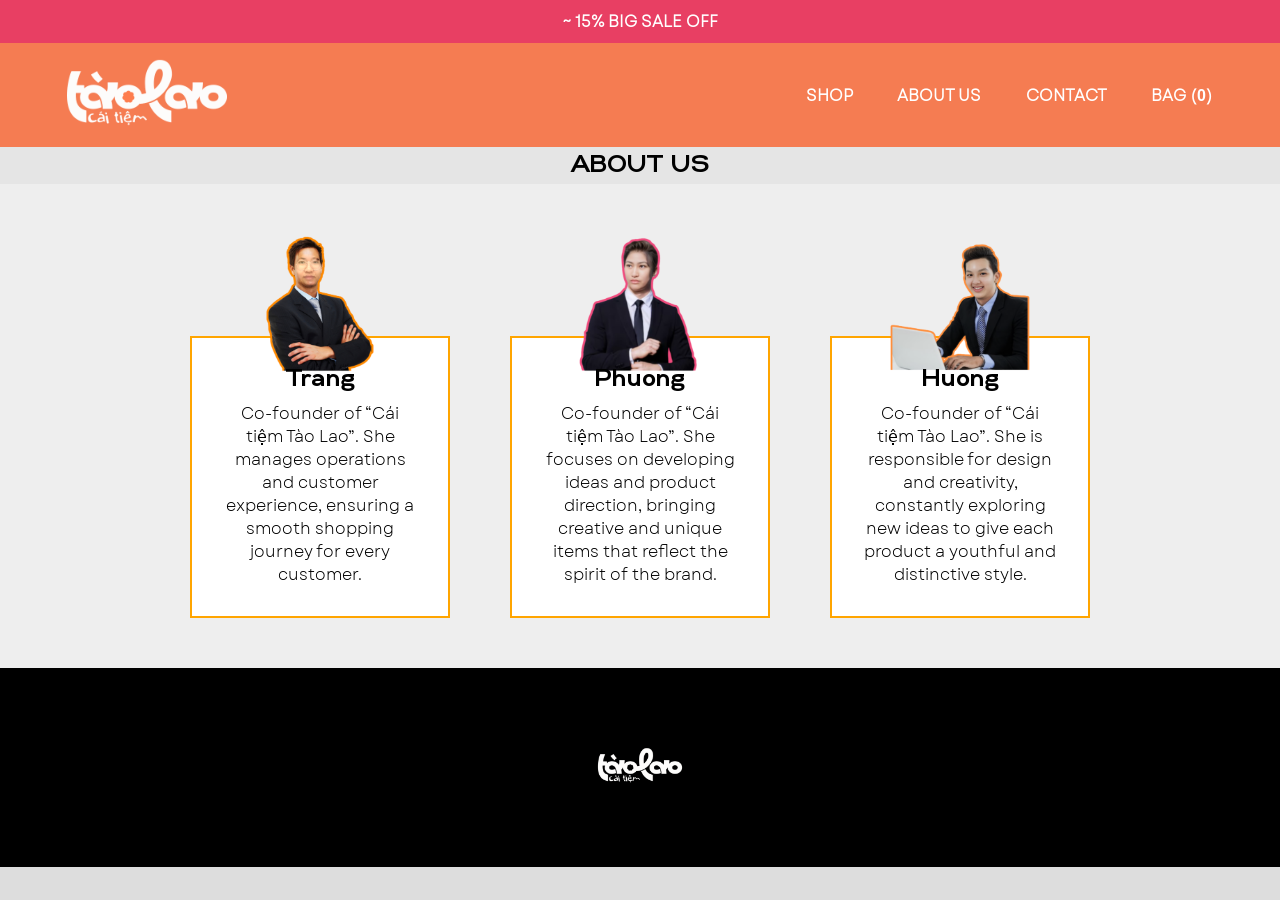
<file: aboutus.html>
<!DOCTYPE html>
<html lang="en">

    
<head>
    <meta charset="UTF-8">
    <meta name="viewport" content="width=device-width, initial-scale=1.0">
    <title>About Us</title>
    <link rel="stylesheet" href="style.css">
</head>


<body>
    <div class="sale">
    ~ 15% BIG SALE OFF
    </div>

<header class="nav">
    <a href="home.html">
        <img src="Elements/logo.png">
        </a>
    <nav>
        <a href="index.html">SHOP</a>
        <a href="aboutus.html">ABOUT US</a>
        <a href="contact.html">CONTACT</a>
        <a href="cart.html">
        BAG (<span id="bag-number">0</span>)
        </a>
    </nav>
</header>

    
<h1 class="title">ABOUT US</h1>
    <section class="team">
    <div class="member">
    <img src="Elements/Tina_aboutus.png">
    <div class="card">

        <h2>Trang</h2>
        <p>
            Co-founder of “Cái tiệm Tào Lao”. She manages operations and customer experience, ensuring a smooth shopping journey for every customer.
        </p>
        </div>
        </div>

    <div class="member">
    <img src="Elements/MPhuong_aboutus.png">
    <div class="card">

        <h2>Phuong</h2>
        <p>
            Co-founder of “Cái tiệm Tào Lao”. She focuses on developing ideas and product direction, bringing creative and unique items that reflect the spirit of the brand.
        </p>
        </div>
        </div>

    <div class="member">
    <img src="Elements/Lilly__aboutus.png">
    <div class="card">

        <h2>Huong</h2>
        <p>
            Co-founder of “Cái tiệm Tào Lao”. She is responsible for design and creativity, constantly exploring new ideas to give each product a youthful and distinctive style.
        </p>
        </div>
        </div>
        </section>

    
<footer class="footer">
<img src="Elements/logoaboutus.png">
</footer>

    
<script src="script.js"></script>

    
</body>
</html>
</file>
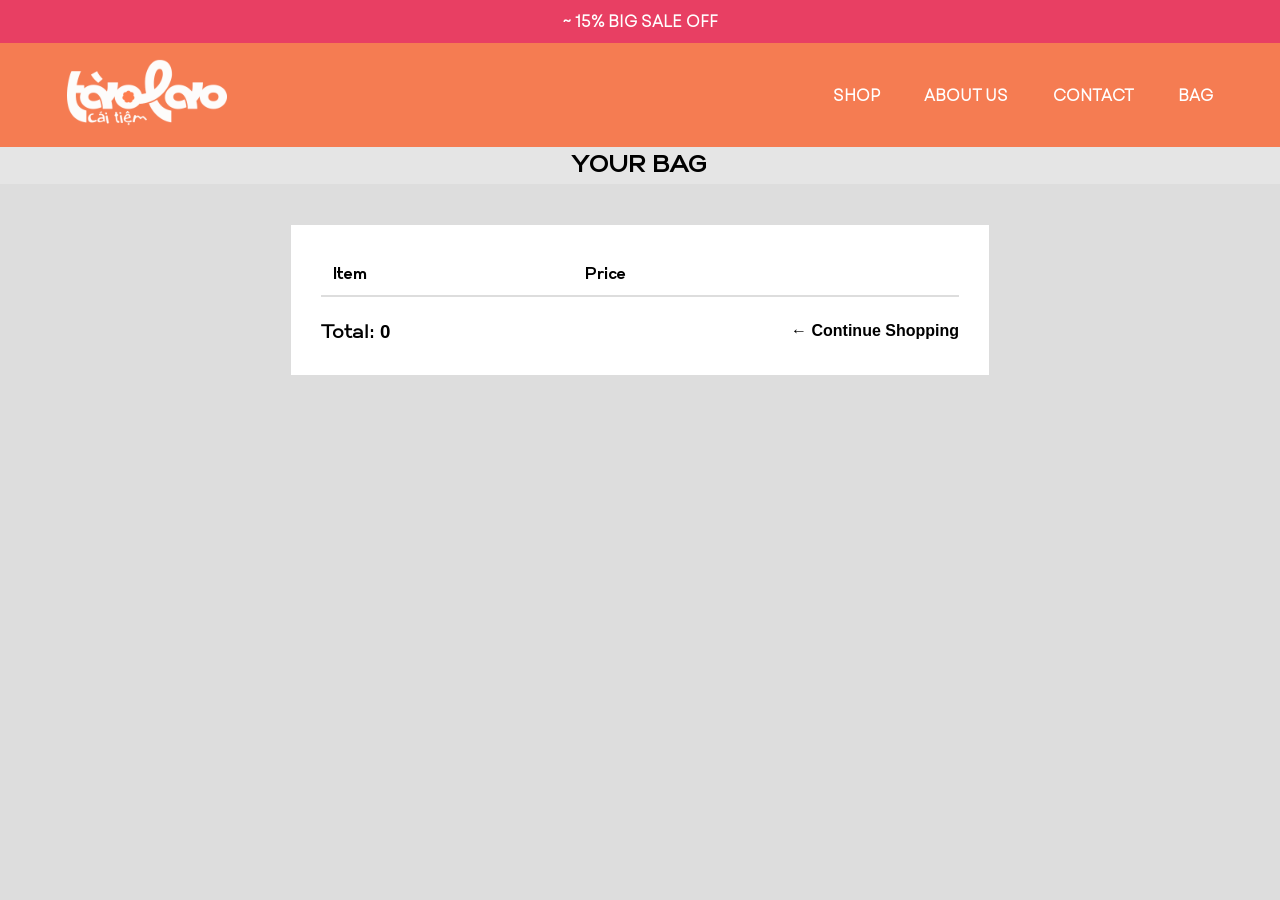
<file: cart.html>
<!DOCTYPE html>
<html lang="en">

<head>
<meta charset="UTF-8">
<meta name="viewport" content="width=device-width, initial-scale=1.0">

<title>Your Bag</title>

<link rel="stylesheet" href="style.css">

</head>

<body>

<div class="sale">
~ 15% BIG SALE OFF
</div>

<header class="nav">

    <a href="home.html">
        <img src="Elements/logo.png">
        </a>
<nav>
<a href="index.html">SHOP</a>
<a href="aboutus.html">ABOUT US</a>
<a href="contact.html">CONTACT</a>
<a href="cart.html">BAG</a>
</nav>

</header>


<h1 class="title">YOUR BAG</h1>


<div class="cart-container">

<table class="cart-table">

<thead>
<tr>
<th>Item</th>
<th>Price</th>
<th></th>
</tr>
</thead>

<tbody id="cart-items"></tbody>

</table>


<div class="cart-bottom">

<h3>Total: <span id="total">0</span></h3>

<a href="index.html" class="continue">
← Continue Shopping
</a>

</div>

</div>


<script src="cart.js"></script>

</body>
</html>
</file>
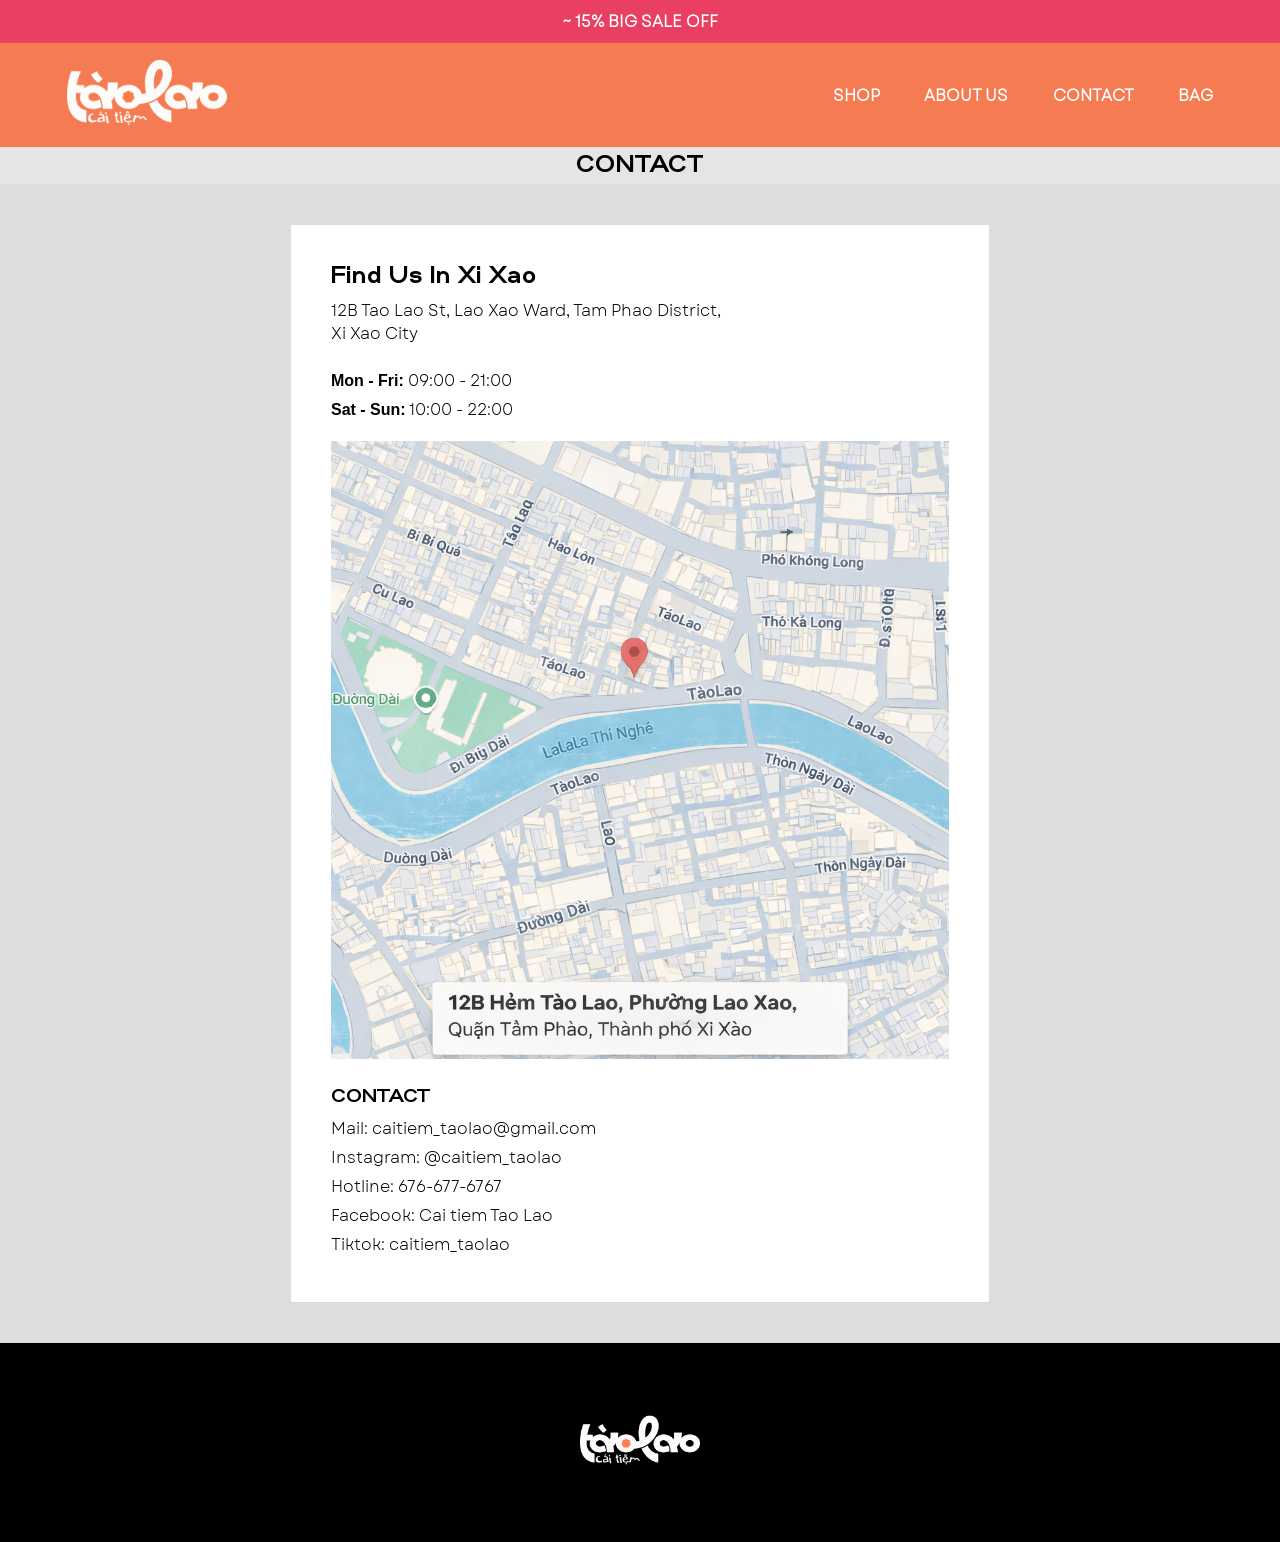
<file: contact.html>
<!DOCTYPE html>
<html lang="en">

<head>
<meta charset="UTF-8">
<meta name="viewport" content="width=device-width, initial-scale=1.0">

<title>Contact</title>

<link rel="stylesheet" href="style.css">

</head>

<body>

<div class="sale">
~ 15% BIG SALE OFF
</div>

<header class="nav">

<a href="home.html">
<img src="Elements/logo.png">
</a>

<nav>
<a href="index.html">SHOP</a>
<a href="aboutus.html">ABOUT US</a>
<a href="contact.html">CONTACT</a>
<a href="cart.html">BAG</a>
</nav>

</header>


<h1 class="title">CONTACT</h1>


<section class="contact-container">

<h2>Find Us In Xi Xao</h2>

<p>
12B Tao Lao St, Lao Xao Ward, Tam Phao District,<br>
Xi Xao City
</p>

<br>

<p><strong>Mon - Fri:</strong> 09:00 - 21:00</p>
<p><strong>Sat - Sun:</strong> 10:00 - 22:00</p>

<div class="contact-map">

<img src="Elements/map-taolao.png">

</div>


<div class="contact-info">

<h3>CONTACT</h3>

<p>Mail: caitiem_taolao@gmail.com</p>
<p>Instagram: @caitiem_taolao</p>
<p>Hotline: 676-677-6767</p>
<p>Facebook: Cai tiem Tao Lao</p>
<p>Tiktok: caitiem_taolao</p>

</div>

</section>


<footer class="footer">

<img src="Elements/logo.png">

</footer>

</body>
</html>
</file>
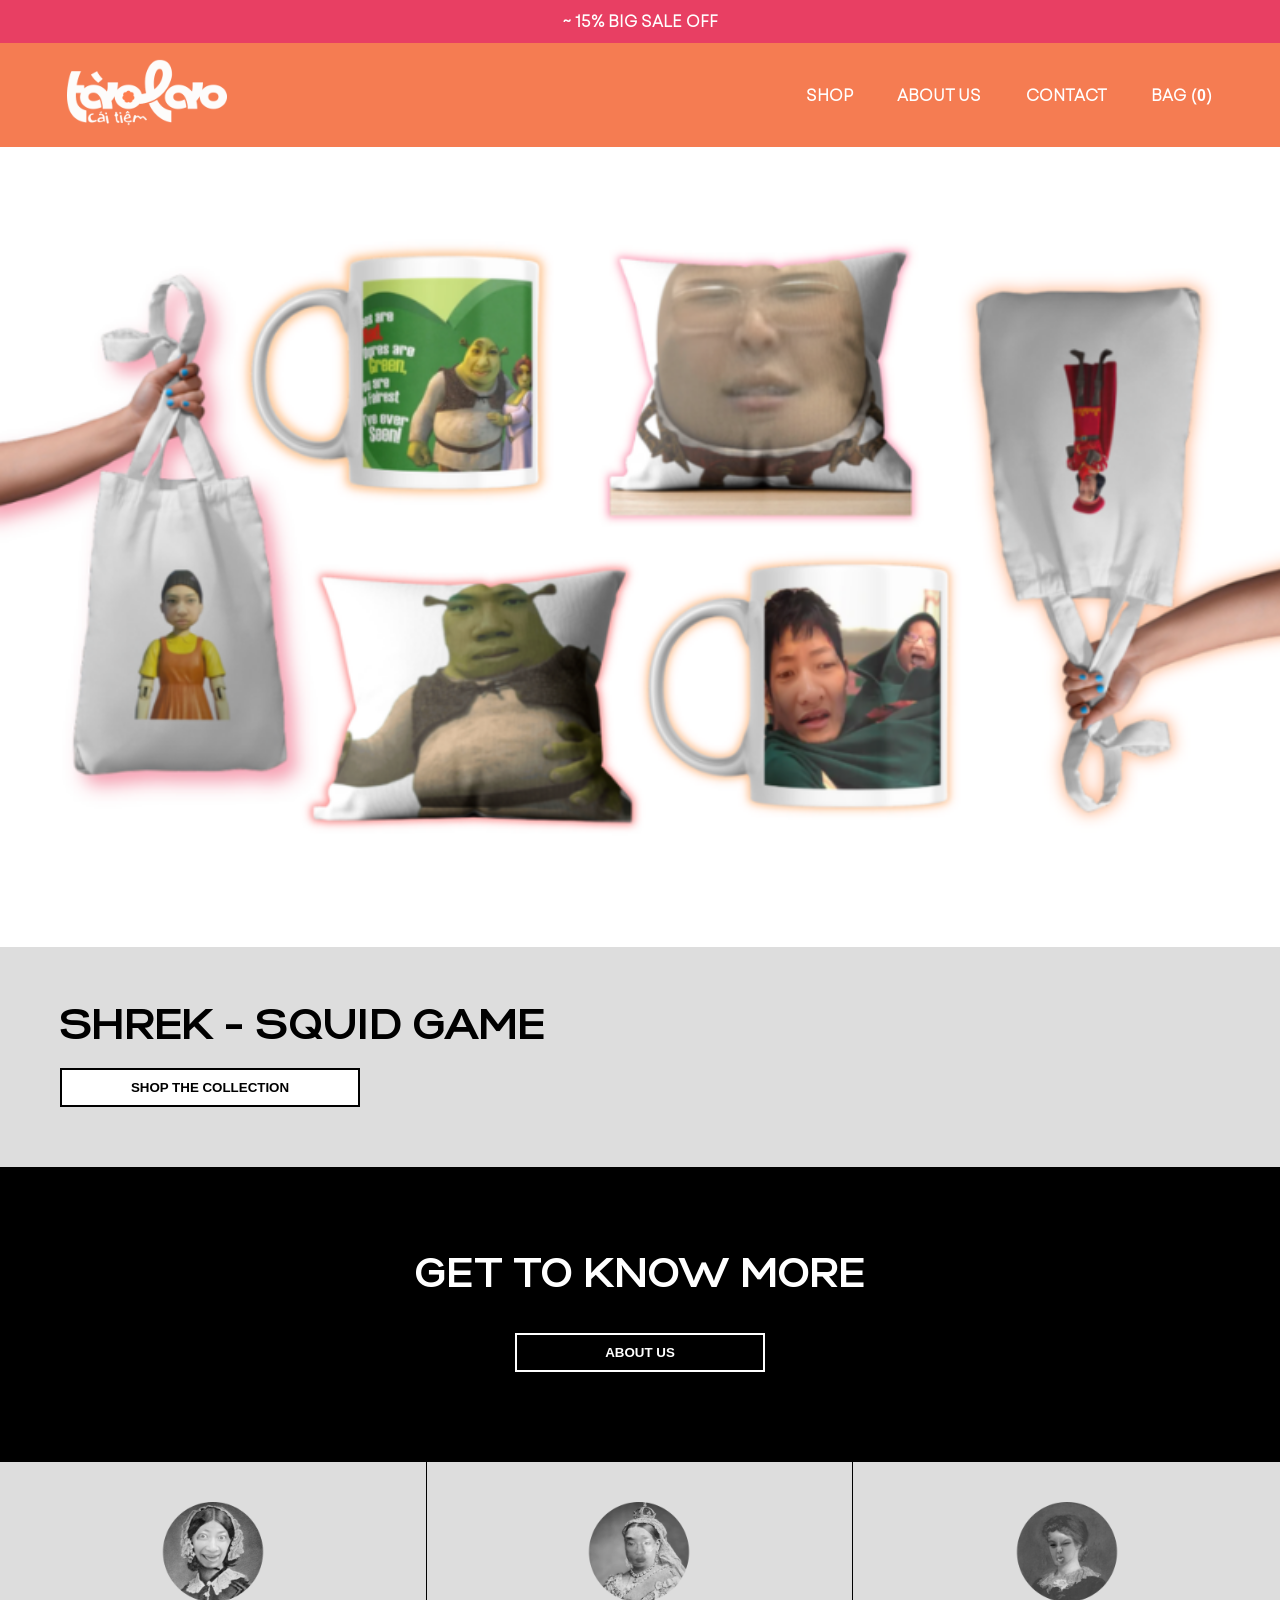
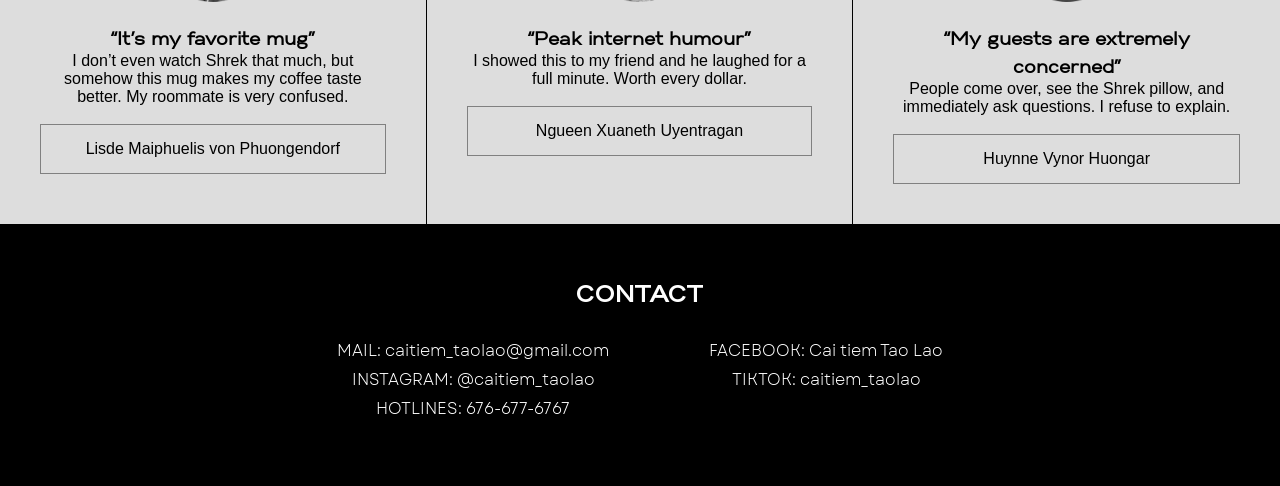
<file: home.html>
<!DOCTYPE html>
<html lang="en">

<head>
    <meta charset="UTF-8">
    <title>Home</title>
    <link rel="stylesheet" href="style.css">
</head>

<body>
    <div class="sale">~ 15% BIG SALE OFF</div>

<header class="nav">
    <a href="home.html">
    <img src="Elements/logo.png">
    </a>

    <nav>
        <a href="index.html">SHOP</a>
        <a href="aboutus.html">ABOUT US</a>
        <a href="contact.html">CONTACT</a>
        
        <a href="cart.html">
            BAG (<span id="bag-number">0</span>)
        </a>
    </nav>
</header>


<section>
    <img src="Elements/homebanner.png" style="width:100%; display:block;">
</section>

<section style="background:#ddd; padding:60px">
        <h1 style="font-size:42px;">SHREK - SQUID GAME</h1>
    <br>
        <a href="index.html">
            <button class="add" style="width:300px;">
            SHOP THE COLLECTION
            </button>
        </a>
</section>

    
<section style="background:black; color:white; text-align:center; padding:90px">
        <h1 style="font-size:40px;">GET TO KNOW MORE</h1>
    <br><br>
        <a href="aboutus.html">
            <button class="add" style="width:250px; border-color:white; color:white; background:black;">
                ABOUT US
            </button>
        </a>
</section>


<section style="display:grid; grid-template-columns:repeat(3,1fr);">
        <div style="text-align:center; padding:40px; border-right:1px solid black">
        <img src="Elements/homemp.png" style="width:120px">
            
    <br><br>
        <h3>“It’s my favorite mug”</h3>
        <p>
            I don’t even watch Shrek that much,  
            but somehow this mug makes my coffee taste better.  
            My roommate is very confused.
        </p>
   
    <br>
        <div style="border:1px solid gray; padding:15px">
            Lisde Maiphuelis von Phuongendorf
        </div>     
        </div>
        <div style="text-align:center; padding:40px; border-right:1px solid black">
        <img src="Elements/homeut.png" style="width:120px">
    <br><br>

        <h3>“Peak internet humour”</h3>
        <p>
            I showed this to my friend and he laughed for a full minute.  
            Worth every dollar.
        </p>
    <br>

        <div style="border:1px solid gray; padding:15px">
            Ngueen Xuaneth Uyentragan
        </div>
        </div>
    <div style="text-align:center; padding:40px">
    <img src="Elements/homelilly.png" style="width:120px">
<br><br>
        
        <h3>“My guests are extremely concerned”</h3>
        <p>
            People come over, see the Shrek pillow,  
            and immediately ask questions.  
            I refuse to explain.
        </p>
    <br>
        <div style="border:1px solid gray; padding:15px">
        Huynne Vynor Huongar
    </div>
    </div>
</section>


<footer class="footer">
    <h2>CONTACT</h2>
    <div class="footer-content">
    <div>
        <p>MAIL: caitiem_taolao@gmail.com</p>
        <p>INSTAGRAM: @caitiem_taolao</p>
        <p>HOTLINES: 676-677-6767</p>
    </div>
        
    <div>
    <p>FACEBOOK: Cai tiem Tao Lao</p>
    <p>TIKTOK: caitiem_taolao</p>
    </div>
        
    </div>
</footer>

    <script src="script.js"></script>
</body>
</html>
</file>
<file: style.css>
@font-face {
        font-family: "GabrielSans";
        src: url("Fonts/GabrielSans-Trial-Normal.ttf") format("truetype");
    }

    @font-face {
        font-family: "GabrielBOLD";
        src: url("Fonts/GabrielSans-Trial-Bold.ttf") format("truetype");
    }

    @font-face {
        font-family: "Garet";
        src: url("Fonts/Garet-Book.ttf") format("truetype");
    }

    h1 {
        font-family: "GabrielBOLD", sans-serif;
    }
    
    h3 {
        font-family: "GabrielSans", sans-serif;
    }

    .product h2{
        font-family: 'GabrielBOLD', sans-serif;
    }

    .product p{
        font-family: 'GabrielSans', sans-serif;
    }

    nav a,
    .sale {
        font-family: 'Garet', sans-serif;
    }

    .nav{
        position: sticky;
        top: 0;
        z-index: 1000;
    }

    *{
        margin:0;
        padding:0;
        box-sizing:border-box;
        font-family:Arial;
    }
    
    body{
        background:#ddd;
    }
    
    
/*Code của thanh sale phía trên cùng*/
    .sale{
        background:#e83f63;
        color:white;
        text-align:center;
        padding:10px;
        font-weight:bold;
    }
    
    .nav{
        background:#f57c52;
        display:flex;
        align-items:center;
        justify-content:space-between;
        padding:0px 67px;
    }
    
    .nav nav a{
        color:white;
        text-decoration:none;
        margin-left:40px;
        font-weight:bold;
        position:relative;
    }
    
    .nav nav a::after{
        content:"";
        position:absolute;
        width:0;
        height:2px;
        background:white;
        left:0;
        bottom:-5px;
        transition:0.3s;
    }
    
    .nav nav a:hover::after{
        width:100%;
    }


/*Code của cái tiêu đề*/
    .title{
        text-align:center;
        padding:6.7px;
        background:#e5e5e5;
    }
    
    h1 {
            font-size: 24px;
    }


/*Code của layout*/
    .container{
        display:flex;
    }


/*Code của thanh bên cạnh*/
    .sidebar{
        width:250px;
        padding:30px;
    }
    
    .sidebar ul{
        margin-top:10px;
        padding-left:20px;
    }
    
    .sidebar li{
        margin:8px 0;
        cursor:pointer;
        transition:0.2s;
    }
    
    .sidebar li:hover{
        color:#e83f63;
        transform:translateX(5px);
    }
    
    
/*Code của các khung sản phẩm*/
    .products{
        flex:1;
        display:grid;
        grid-template-columns:repeat(3,1fr);
        border-left:1px solid red;
        border-top:1px solid red;
    }
    
    .product{
        padding:20px;
        border-right:1px solid red;
        border-bottom:1px solid red;
        transition:0.3s;
        background:white;
    }


/*Code của cái kiểu điệu điệu khi mà người ta di con chuột*/
    .product:hover{
        transform:translateY(-6px);
        box-shadow:0 10px 25px rgba(0,0,0,0.15);
        z-index:2;
    }


/*Code của hình ảnh*/
    .imgbox{
        overflow:hidden;
        margin:10px 0;
    }
    
    .imgbox img{
        width:100%;
        transition:0.4s;
    }
    
    
/*Code để zoom cái ảnh khi mà người ta di chuột đến*/
    .product:hover img{
        transform:scale(1.08);
    }


/*Code của cái nút bấm*/
    .add{
        width:100%;
        padding:10px;
        border:2px solid black;
        background:white;
        cursor:pointer;
        transition:0.3s;
        font-weight:bold;
    }
        
    .add:hover{
        background:black;
        color:white;
        letter-spacing:1px;
    }

    .nav{
        display:flex;
        align-items:center;
        justify-content:space-between;
    }
        
    .nav img{
        height:100px;
    }

    .cart-popup{
        position: fixed;
        right: 20px;
        top: 80px;
        width: 260px;
        background: white;
        border: 1px solid black;
        padding: 20px;
        display: none;
        box-shadow: 0 0 10px rgba(0,0,0,0.2);   
    }


    #added-message{
        position: fixed;
        bottom: 20px;
        right: 20px;
        background: black;
        color: white;
        padding: 10px 20px;
        display: none;
        border-radius: 5px;
    }

    .added-message{
        position: fixed;
        bottom: 20px;
        right: 20px;
        background: black;
        color: white;
        padding: 10px 20px;
        border-radius: 5px;
        margin-top: 10px;
    }

    .team{
        display:flex;
        justify-content:center;
        gap:60px;
        padding:50px;
        background:#eee;
    }
    
    .member{
        text-align:center;
    }
    
    .member img{
        width:220px;
        margin-bottom:-40px;
    }
    
    .card{
        background:white;
        padding:30px;
        width:260px;
        border:2px solid orange;
    }
    
    .card h2{
        margin-bottom:10px;
    }
    
    .footer{
        background:black;
        text-align:center;
        padding:40px;
    }
    
    .footer img{
        width:120px;
    }

    .card h2{
        font-family: "GabrielBOLD", sans-serif;
    }
        
    .card p{
        font-family: "Garet", sans-serif;
    }

    table{
        width:100%;
        border-collapse:collapse;
    }

    th, td{
        padding:10px;
        border-bottom:1px solid #ddd;
        text-align:left;
    }

    .cart-remove{
        background:red;
        color:white;
        border:none;
        padding:6px 10px;
        cursor:pointer;
    }


/*Code của trang giỏ hàng*/
    .cart-container{
        width:700px;
        margin:40px auto;
        background:white;
        padding:30px;
        border:1px solid #ddd;
    }
    
    .cart-table{
        width:100%;
        border-collapse:collapse;
    }
    
    .cart-table th{
        text-align:left;
        padding:12px;
        border-bottom:2px solid #ddd;
        font-family:"GabrielBOLD", sans-serif;
    }
    
    .cart-table td{
        padding:12px;
        border-bottom:1px solid #eee;
    }
    
    .cart-remove{
        background:#e83f63;
        color:white;
        border:none;
        padding:6px 12px;
        cursor:pointer;
    }
    
    .cart-remove:hover{
        background:#c12c4d;
    }
    
    .cart-bottom{
        display:flex;
        justify-content:space-between;
        align-items:center;
        margin-top:20px;
    }
    
    .continue{
        text-decoration:none;
        font-weight:bold;
        color:black;
    }
    
/*code của trang liên lạc*/
.contact-container{
    width:700px;
    margin:40px auto;
    background:white;
    padding:40px;
    border:1px solid #ddd;
}

.contact-container h2{
    font-family:"GabrielBOLD";
    margin-bottom:10px;
}

.contact-container p{
    font-family:"Garet";
    margin-bottom:6px;
}

.contact-map{
    margin-top:20px;
}

.contact-map img{
    width:100%;
}

.contact-info{
    margin-top:25px;
}

.contact-info h3{
    font-family:"GabrielBOLD";
    margin-bottom:10px;
}

    .footer{
        background:black;
        color:white;
        padding:60px 20px;
        text-align:center;
    }
    
    .footer h2{
        font-family:"GabrielBOLD", sans-serif;
        margin-bottom:25px;
    }
    
    .footer p{
        font-family:"Garet", sans-serif;
        margin:6px 0;
    }
    
    .footer-content{
        display:flex;
        justify-content:center;
        gap:100px;
    }

    .reviews h3,
    .reviews p,
    .review-name{
        font-family: "Garet", sans-serif;
    }
</file>
